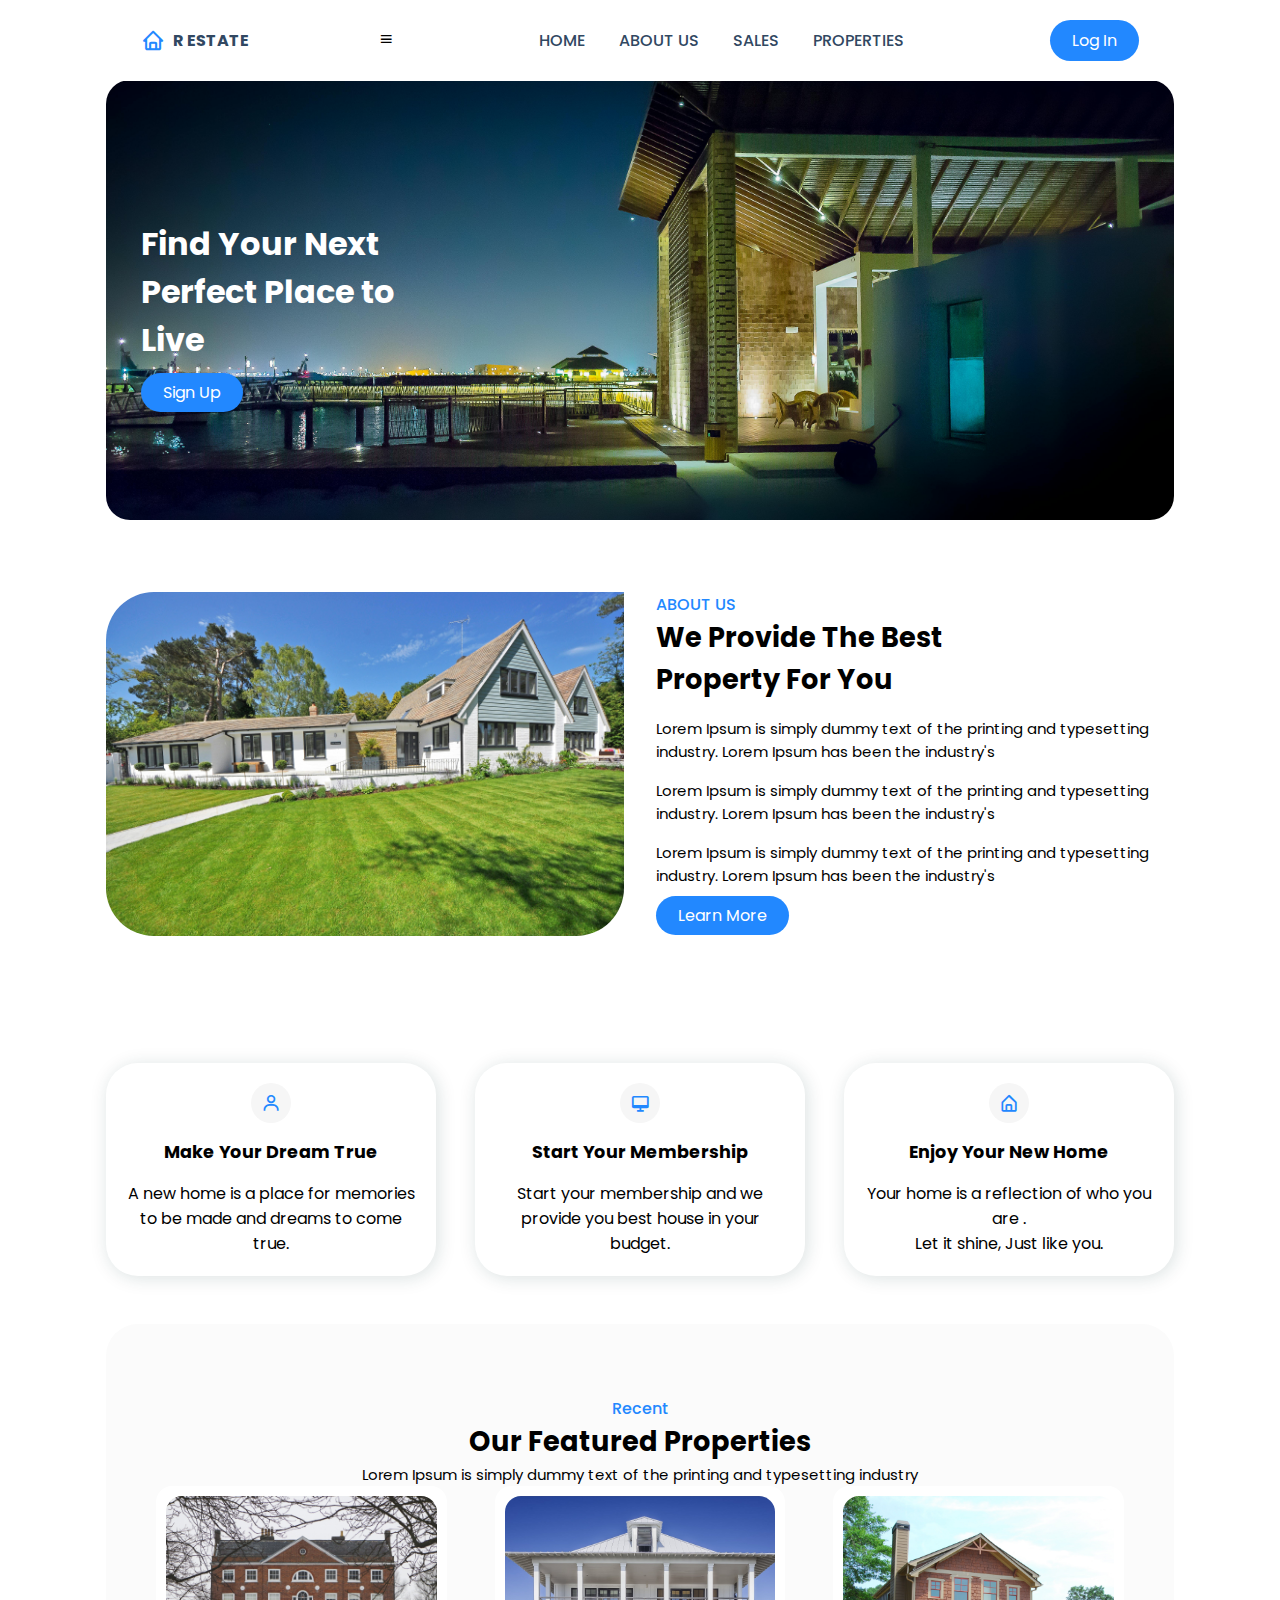
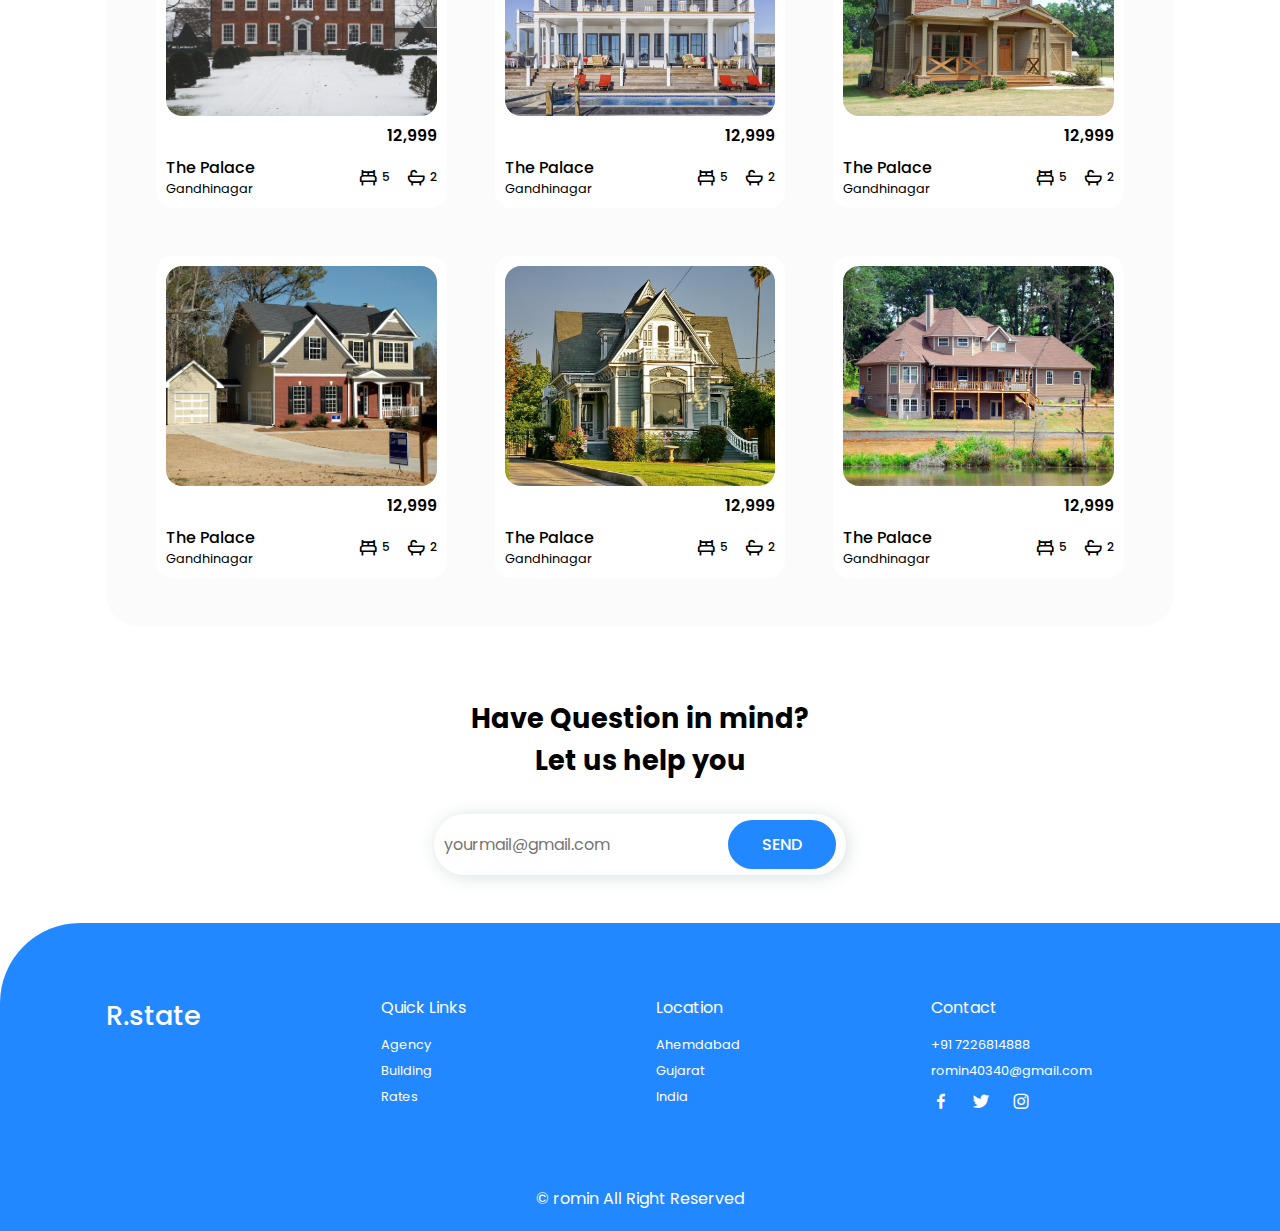
<file: index.html>
<!DOCTYPE html>
<html lang="en">
<head>
    <meta charset="UTF-8">
    <meta name="viewport" content="width=device-width, initial-scale=1.0">
<!-- Link To CSS -->
    <link rel="stylesheet" href="stylesheet/style.css">
<!--    Box Icons -->
    <link rel="stylesheet"
    href="https://cdn.jsdelivr.net/npm/boxicons@latest/css/boxicons.min.css">

    <title>Real Estate Responsive Website</title>
</head>
<body>
    <!-- Navbar -->
    <header>
        <div class="nav container">
        <!-- logo -->
        <a href="index.html" class="logo"><i class='bx bx-home'></i>R Estate</a>
        <!--  Menu Icon -->
        <input type="checkbox" name="" id="menu">
        <label for="menu"><i class="bx bx-menu" id="menu-icon"></i></label>
        <!-- Nav list -->
        <ul class="navbar">
            <li><a href="#home">Home</a></li>
            <li><a href="#home">About Us</a></li>
            <li><a href="#home">Sales</a></li>
            <li><a href="#home">Properties</a></li>
        </ul>
        <!-- Log In Button -->
        <a href="login.html" class="btn">Log In</a>
        </div>
    </header>
    <!-- Home -->
    <section class="home container" id="home">
        <div class="home-text">
            <h1>Find Your Next <br>Perfect Place to <br>Live</h1>
            <a href="sign-up.html" class="btn">Sign Up</a>
        </div>
    </section>
    <!-- About -->
<section class="about container" id="about">
    <div class="about-img">
        <img src="img/About-us.jpeg" alt="">
    </div>
    <div class="about-text">
        <span>About Us</span>
        <h2>We Provide The Best <br>Property For You</h2>
        <p>Lorem Ipsum is simply dummy text of the printing and typesetting industry. Lorem Ipsum has been the industry's</p>
        <p>Lorem Ipsum is simply dummy text of the printing and typesetting industry. Lorem Ipsum has been the industry's</p>
        <p>Lorem Ipsum is simply dummy text of the printing and typesetting industry. Lorem Ipsum has been the industry's</p>
        <a href="#" class="btn">Learn More</a>
    </div>
</section>
<!-- Sales -->
<section class="sales container" id="sales">
    <!-- Box- 1-->
    <div class="box">
        <i class="bx bx-user"></i>
        <h3>Make Your Dream True</h3>
        <p>A new home is a place for memories to be made and dreams to come true.</p>
        <!-- <p>Don't dream about owning home. Lets make it happen!</p> -->
    </div>
    <!-- Box- 2-->
    <div class="box">
        <i class="bx bx-desktop"></i>
        <h3>Start Your Membership</h3>
        <p>Start your membership and we provide you best house in your budget.</p>
    </div>
    <!-- Box- 3-->
    <div class="box">
        <i class="bx bx-home-alt"></i>
        <h3>Enjoy Your New Home</h3>
        <p>Your home is a reflection of who you are . <br>Let it shine, Just like you.</p>
    </div>
</section>
<!-- properties -->
<section class="properties container" id="properties">
    <div class="heading">
        <span>Recent</span>
        <h2>Our Featured Properties</h2>
        <p>Lorem Ipsum is simply dummy text of the printing and typesetting industry</p>
    </div>
    <div class="properties-container container">
        <!-- Box-1 -->
        <div class="box">
            <img src="img/p1.jpeg" alt="">
            <h3>12,999</h3>
            <div class="content">
                <div class="text">
                    <h3>The Palace</h3>
                    <p>Gandhinagar</p>
                </div>
                <div class="icon">
                    <i class='bx bx-bed'><span>5</span></i>
                    <i class='bx bx-bath'><span>2</span></i>
                </div>
            </div>
        </div>
        <!-- Box-2 -->
        <div class="box">
            <img src="img/p2.jpeg" alt="">
            <h3>12,999</h3>
            <div class="content">
                <div class="text">
                    <h3>The Palace</h3>
                    <p>Gandhinagar</p>
                </div>
                <div class="icon">
                    <i class='bx bx-bed'><span>5</span></i>
                    <i class='bx bx-bath'><span>2</span></i>
                </div>
            </div>
        </div>
        <!-- Box-3 -->
        <div class="box">
            <img src="img/p3.jpeg" alt="">
            <h3>12,999</h3>
            <div class="content">
                <div class="text">
                    <h3>The Palace</h3>
                    <p>Gandhinagar</p>
                </div>
                <div class="icon">
                    <i class='bx bx-bed'><span>5</span></i>
                    <i class='bx bx-bath'><span>2</span></i>
                </div>
            </div>
        </div>
        <!-- Box-4 -->
        <div class="box">
            <img src="img/p4.jpeg" alt="">
            <h3>12,999</h3>
            <div class="content">
                <div class="text">
                    <h3>The Palace</h3>
                    <p>Gandhinagar</p>
                </div>
                <div class="icon">
                    <i class='bx bx-bed'><span>5</span></i>
                    <i class='bx bx-bath'><span>2</span></i>
                </div>
            </div>
        </div>
        <!-- Box-5 -->
        <div class="box">
            <img src="img/p5.jpeg" alt="">
            <h3>12,999</h3>
            <div class="content">
                <div class="text">
                    <h3>The Palace</h3>
                    <p>Gandhinagar</p>
                </div>
                <div class="icon">
                    <i class='bx bx-bed'><span>5</span></i>
                    <i class='bx bx-bath'><span>2</span></i>
                </div>
            </div>
        </div>
        <!-- Box-6 -->
        <div class="box">
            <img src="img/p6.jpeg" alt="">
            <h3>12,999</h3>
            <div class="content">
                <div class="text">
                    <h3>The Palace</h3>
                    <p>Gandhinagar</p>
                </div>
                <div class="icon">
                    <i class='bx bx-bed'><span>5</span></i>
                    <i class='bx bx-bath'><span>2</span></i>
                </div>
            </div>
        </div>
    </div>
</section>
<!-- NewsLetter -->
<section class="newsletter container">
    <h2>Have Question in mind?<br>Let us help you</h2>
    <form action="">
        <input type="email" name="" id="email-box" placeholder="yourmail@gmail.com" required>
        <input type="submit" value="send" class="btn">
    </form>
</section>
<!-- Footer -->
<section class="footer">
    <div class="footer-container container">
        <h2>R.state</h2>
        <div class="footer-box">
            <h3>Quick Links</h3>
            <a href="#">Agency</a>
            <a href="#">Building</a>
            <a href="#">Rates</a>
        </div>
        <div class="footer-box">
            <h3>Location</h3>
            <a href="#">Ahemdabad</a>
            <a href="#">Gujarat</a>
            <a href="#">India</a>
        </div>
        <div class="footer-box">
            <h3>Contact</h3>
            <a href="#">+91 7226814888</a>
            <a href="#">romin40340@gmail.com</a>
            <div class="social">
                <a href="#"><i class='bx bxl-facebook'></i></a>
                <a href="#"><i class='bx bxl-twitter'></i></a>
                <a href="#"><i class='bx bxl-instagram'></i></a>
            </div>
        </div>
    </div>
</section>
<!-- Copyright -->
<div class="copyright">
    <p>&#169; romin All Right Reserved</p>
</div>

</body>
</html>
</file>
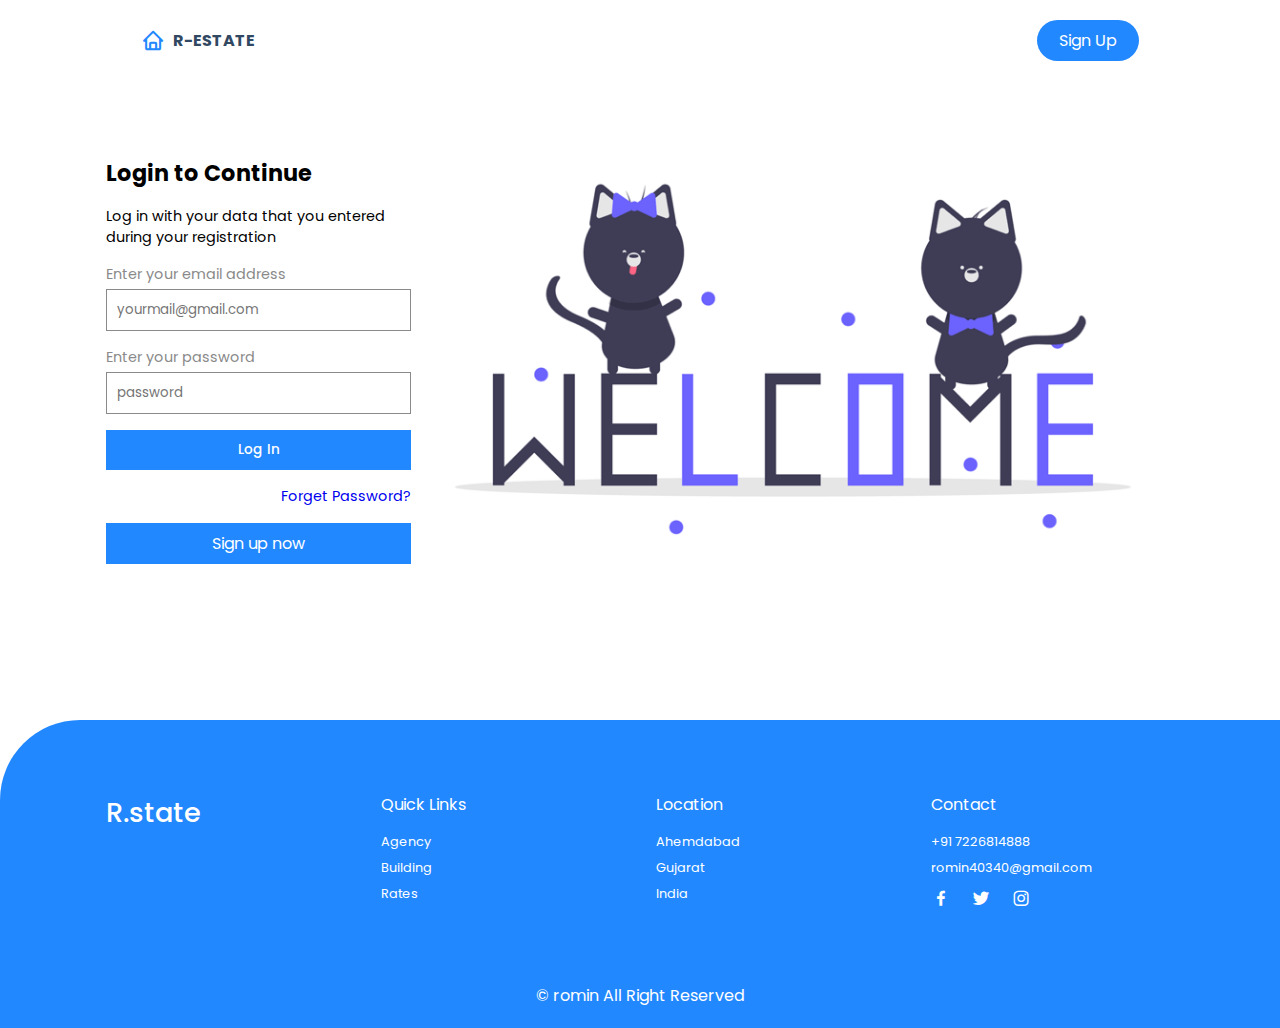
<file: login.html>
<!DOCTYPE html>
<html lang="en">
<head>
    <meta charset="UTF-8">
    <meta name="viewport" content="width=device-width, initial-scale=1.0">
<!-- Link To CSS -->
    <link rel="stylesheet" href="stylesheet/style.css">
<!--    Box Icons -->
    <link rel="stylesheet"
    href="https://cdn.jsdelivr.net/npm/boxicons@latest/css/boxicons.min.css">
    <title>Log In</title>
</head>

<body>
    <!-- Navbar -->
    <header>
        <div class="nav container">
            <!-- Logo -->
            <a href="index.html" class="logo"><i class="bx bx-home"></i>R-Estate</a>
            <!-- Log In Button -->
            <a href="sign-up.html" class="btn">Sign Up</a>
        </div>
    </header>
    <!-- Log In -->
    <div class="login container">
        <div class="login-container">
            <h2>Login to Continue</h2>
            <p>Log in with your data that you entered <br>during your registration</p>
            <!-- Login Form -->
            <form action="">
                <span>Enter your email address</span>
                <input type="email" name="" id="" placeholder="yourmail@gmail.com" required>
                <span>Enter your password</span>
                <input type="password" name="" id="" placeholder="password" required>
                <input type="submit" value="Log In" class="buttom">
                <a href="#">Forget Password?</a>
            </form>
            <a href="sign-up.html" class="btn">Sign up now</a>
        </div>
        <!-- Log In Image -->
        <div class="login-image">
            <img src="img/cat-welcome.jpeg" alt="">
        </div>
    </div>

    <!-- Footer -->
    <section class="footer">
        <div class="footer-container container">
            <h2>R.state</h2>
            <div class="footer-box">
                <h3>Quick Links</h3>
                <a href="#">Agency</a>
                <a href="#">Building</a>
                <a href="#">Rates</a>
            </div>
            <div class="footer-box">
                <h3>Location</h3>
                <a href="#">Ahemdabad</a>
                <a href="#">Gujarat</a>
                <a href="#">India</a>
            </div>
            <div class="footer-box">
                <h3>Contact</h3>
                <a href="#">+91 7226814888</a>
                <a href="#">romin40340@gmail.com</a>
                <div class="social">
                    <a href="#"><i class='bx bxl-facebook'></i></a>
                    <a href="#"><i class='bx bxl-twitter'></i></a>
                    <a href="#"><i class='bx bxl-instagram'></i></a>
                </div>
            </div>
        </div>
    </section>
    <!-- Copyright -->
    <div class="copyright">
        <p>&#169; romin All Right Reserved</p>
    </div>

</body>
</html>
</file>
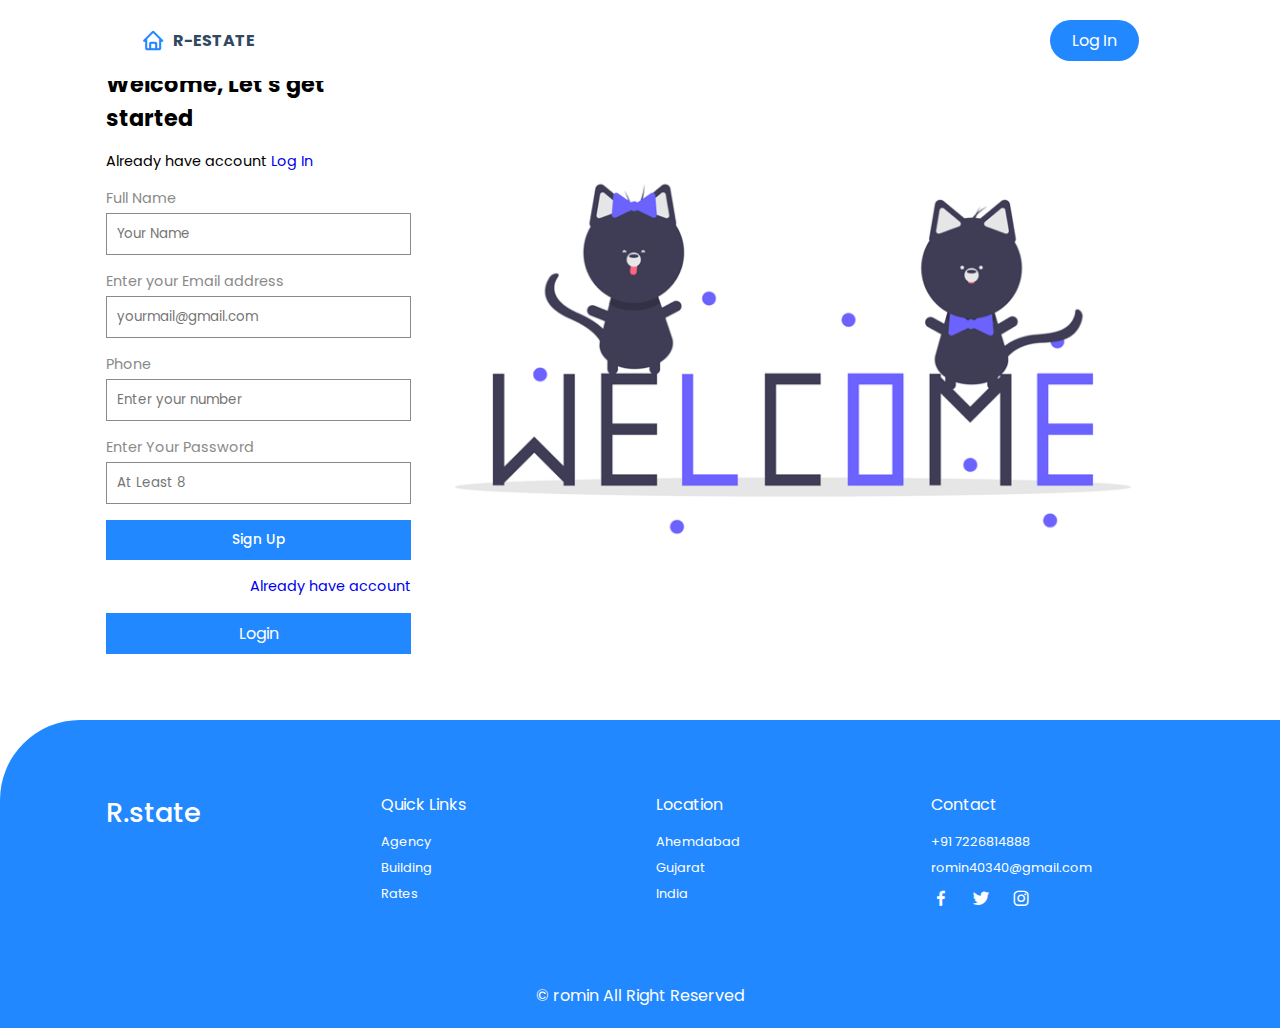
<file: sign-up.html>
<!DOCTYPE html>
<html lang="en">
<head>
    <meta charset="UTF-8">
    <meta name="viewport" content="width=device-width, initial-scale=1.0">
    <!-- Link To CSS -->
    <link rel="stylesheet" href="stylesheet/style.css">
    <!--    Box Icons -->
    <link rel="stylesheet" href="https://cdn.jsdelivr.net/npm/boxicons@latest/css/boxicons.min.css">
    <title>Sign Up</title>
</head>

<body>
    <!-- Navbar -->
    <header>
        <div class="nav container">
            <!-- Logo -->
            <a href="index.html" class="logo"><i class="bx bx-home"></i>R-estate</a>
            <!-- Log In Button -->
            <a href="login.html" class="btn">Log In</a>
        </div>
    </header>
    <!-- Sign Up -->
    <div class="login container">
        <div class="login-container">
            <h2>Welcome, Let's get started</h2>
            <p>Already have account <a href="login.html">Log In</a></p>
            <!-- Login Form -->
            <form action="">
                <span>Full Name</span>
                <input type="text" name="" id="" placeholder="Your Name">
                <span>Enter your Email address</span>
                <input type="email" name="" id="" placeholder="yourmail@gmail.com" required>
                <span>Phone</span>
                <input type="tel" name="" id="" placeholder="Enter your number" required>
                <span>Enter Your Password</span>
                <input type="password" name="" id="" placeholder="At Least 8" required>
                <input type="submit" value="Sign Up" class="buttom">
                <a href="login.html">Already have account</a>
            </form>
            <a href="login.html" class="btn">Login</a>
        </div>
        <!-- Log In Image -->
        <div class="login-image">
            <img src="img/login.png" alt="">
        </div>
    </div>
    <!-- Footer -->
    <section class="footer">
        <div class="footer-container container">
            <h2>R.state</h2>
            <div class="footer-box">
                <h3>Quick Links</h3>
                <a href="#">Agency</a>
                <a href="#">Building</a>
                <a href="#">Rates</a>
            </div>
            <div class="footer-box">
                <h3>Location</h3>
                <a href="#">Ahemdabad</a>
                <a href="#">Gujarat</a>
                <a href="#">India</a>
            </div>
            <div class="footer-box">
                <h3>Contact</h3>
                <a href="#">+91 7226814888</a>
                <a href="#">romin40340@gmail.com</a>
                <div class="social">
                    <a href="#"><i class='bx bxl-facebook'></i></a>
                    <a href="#"><i class='bx bxl-twitter'></i></a>
                    <a href="#"><i class='bx bxl-instagram'></i></a>
                </div>
            </div>
        </div>
    </section>
    <!-- Copyright -->
    <div class="copyright">
        <p>&#169; romin All Right Reserved</p>
    </div>
</body>
</html>
</file>
<file: stylesheet/style.css>
/*   Google Fonts.  */
  @import url('https://fonts.googleapis.com/css2?family=Poppins:wght@400;500;600;700&display=swap');
*{
    margin: 0;
    padding: 0;
    box-sizing: border-box;
    font-family: 'Poppins', sans-serif;
    scroll-behavior: smooth;
    scroll-padding-top: 3rem;
    list-style-type: none;
    text-decoration: none;
}
/* Variables */
:root{
    --main-color: #2288ff;
    --second-color: #192f6a;
    --text-color: #314862;
    --bg-color: #fff;
/*  Box Shadow */
    --box-shadow: 2px 2px 18px rgb(14 52 54 / 15%);
}
img{
    width: 100%;
}
body{
    color: var(--text-color¡);
}
section{
    padding:4.5rem 0 3rem;
}
.container{
    max-width: 1068px;
    margin-left: auto;
    margin-right: auto;
}
header{
    display: block;
    width: 100%;
    background-color: var(--bg-color);
    position: fixed;
    top: 0;
    left: 0;
    z-index: 100;
}
.nav{
    display: flex;
    align-items: center;
    justify-content: space-between;
    padding: 20px 35px;
}
.logo{
    display: flex;
    align-items: center;
    column-gap: 0.5rem;
    font-size: 1rem;
    font-weight: 700;
    color: var(--text-color);
    text-transform: uppercase;
}
.logo .bx{
    font-size: 24px;
    color: var(--main-color);
}
.navbar{
    display: flex;
}
.navbar a{
    padding: 8px 17px;
    color: var(--text-color);
    font-size: 1rem;
    text-transform: uppercase;
    font-weight: 500;
}
.navbar a:hover{
    color: var(--main-color);
}
#menu {
    display: none;
}
.btn{
    padding: 8px 22px;
    background-color: var(--main-color);
    color: var(--bg-color);
    border-radius: 5rem;
}
.btn:hover{
    background: #3492fd;
}
.home{
    margin-top: 5rem;
    background: url(../img/home.jpeg);
    background-repeat: no-repeat;
    background-size: cover;
    background-position: center;
    height: 440px;
    border-radius: 1.5rem;
    display: flex;
    align-items: center;
}
.home-text{
    padding-left: 35px;
}
.home-text h1{
    color: var(--bg-color);
    font-size: 2rem;
    margin-bottom: 1rem;
}
.about {
    display: grid;
    grid-template-columns: repeat(auto-fit, minmax(18rem, auto));
    gap: 2rem;
}
.about-img img{
    border-radius: 3rem 0 3rem 3rem;
}
.about-text span {
    font-size: 1rem;
    text-transform: uppercase;
    font-weight: 500;
    color: var(--main-color);
}
.about-text h2{
    font-size: 1.7rem;
}
.about-text p {
    font-size: 0.938rem;
    margin: 1rem 0 1rem;
}
.sales {
    display: grid;
    grid-template-columns: repeat(auto-fit, minmax(240px, auto));
    gap: 2.4rem;
}
.sales .box{
    padding: 20px;
    background: var(--bg-color);
    box-shadow: var(--box-shadow);
    text-align: center;
    border-radius: 2rem;
}
.sales .box:hover{
    background-color: var(--main-color);
    color: var(--bg-color);
    transition: 0.4s all linear;
}
.sales .box .bx{
    padding: 10px;
    border-radius: 50%;
    background: #f6f6f6;
    color: var(--main-color);
    font-size: 20px;
}
.sales .box h3{
    font-size: 1.1rem;
    margin: 1rem 0 ;
}
/* Properties */
.heading{
    text-align: center;
}
.heading span{
    font-weight: 500;
    color: var(--main-color);
}
.heading h2{
    font-size: 1.7rem;
}
.heading p{
    font-size: 0.938rem;
}
.properties {
    background: #fbfbfb; 
    border-radius: 2rem;
}
.properties-container {
    display: grid;
    grid-template-columns: repeat(auto-fit, minmax(240px, auto));
    gap: 3rem;
    padding: 0 50px;
} 
.properties-container .box{
    background-color: var(--bg-color);
    padding: 10px;
    border-radius: 1rem;
}
.properties-container .box:hover{
    transform: translateY(-10px);
    transition: 0.5s;
}
.properties-container .box img{
    border-radius: 1rem;
    height: 220px;
    object-fit: cover;
    object-position: center;
}
.properties-container .box h3{
    font-size: 1rem;
    font-weight: 600;
    float: right;
}
.properties-container .box .content{
    display: flex;
    justify-content: space-between;
    margin-top: 2rem;
}
.properties-container .box .content .text h3{
    font-weight: 500;
}
.properties-container .box .content .text p{
    font-size: 0.8rem;
}
.properties-container .box .content .icon{
    display: flex;
    align-items: center;
    column-gap: 1rem;
}
.properties-container .box .content .icon .bx{
    display: flex;
    align-items: center;
    font-size: 20px;
}
.properties-container .box .content .icon span{
    font-size: 12px;
    font-weight: 500;
    margin-left: 4px;
}
.newsletter{
    display: flex;
    flex-direction: column;
    align-items: center;
    row-gap: 2rem;
    justify-content: center;
    text-align: center;
}
.newsletter h2{
    font-size: 1.7rem;
}
.newsletter form{
    background: var(--bg-color);
    box-shadow: var(--box-shadow);
    padding: 6px 10px;
    border-radius: 5rem;
}
.newsletter form input{
    border: none;
    outline: none;
    font-size: 1rem;
}
.newsletter #email-box{
    width: 280px;
}
.newsletter .btn{
    padding: 12px 34px;
    font-weight: 500;
    text-transform: uppercase;
}
/* footer */
.footer{
    background: var(--main-color);
    color: var(--bg-color);
    border-radius: 5rem 0 0 0;
}
.footer-container{
    display: grid;
    grid-template-columns: repeat(auto-fit,minmax(240px, auto));
    gap: 2rem;
}
.footer-container h2{
    font-size: 1.7rem;
    font-weight: 500;
}
.footer-box{
    display: flex;
    flex-direction: column;
}
.footer-box h3{
    margin-bottom: 1rem;
    font-size: 1rem;
    font-weight: 400;
}
.footer-box a{
    font-size: 0.8rem;
    color: var(--bg-color);
    font-weight: 400;
    margin-bottom: 0.5rem;
}
.footer-box a:hover{
    color: var(--text-color);
}
.social a{
    font-size: 20px;
    margin-right: 1rem;
}
.social a:hover{
    color: var(--second-color);
}
.copyright{
    padding: 20px;
    text-align: center;
    color: var(--bg-color);
    background: var(--main-color);
}

/* Log In */
.login{
    display: grid;
    grid-template-columns: 0.4fr 1fr;
    align-items: center;
    min-height: 80vh;
}
.login-container{
    display: flex;
    flex-direction: column;
    row-gap: 1rem;
}
.login-container h2{
    font-size: 1.4rem;
}
.login-container p{
    font-size: 0.9rem;
}
.login-container form{
    display: flex;
    flex-direction: column;
}
.login-container form span{
    font-size: 0.9rem;
    color: #8a8a8a;
    margin-bottom: 4px;
}
.login-container form input{
    border: 1px solid #8a8a8a;
    outline: none;
    padding: 10px;
    margin-bottom: 1rem;
    background: var(--bg-color);
}
.login-container form .buttom{
    outline: none;
    border: none;
    background: var(--main-color);
    color: var(--bg-color);
    font-size: 0.85rem;
    font-weight: 500;
}
.login-container form .buttom:hover{
    background: #3492fd;
}
.login-container form a{
    font-size: 0.9rem;
    text-align: right;
}
.login-container .btn{
    border-radius: 0;
    text-align: center;
}

/* -------- Responsive -------- */
@media (max-width: 1080px){
    .container{
        margin-left: 1rem;
        margin-right: 1rem;
    }
}
@media (max-width: 880px){
    section{
        padding: 4rem 0 3rem;
    }
    .properties-container{
        grid-template-columns: repeat(auto-fit, minmax(200px, auto));
        gap: 1rem;
        padding: 0 10px;
    }
    .footer-container{
        grid-template-columns: repeat(auto-fit, minmax(200px, auto));
        gap: 1rem;
    }
    .login{
        grid-template-columns: 0.6fr 1fr;
    }
}
@media (max-width: 768px){
    .nav{
        padding: 10px 0;
    }
    #menu-icon{
        display: initial;
    }
    .navbar{
        position: absolute;
        top: 100%;
        left: 0;
        right: 0;
        display: flex;
        flex-direction: column;
        background: var(--second-color);
        text-align: center;
        clip-path: circle(0% at 100% 1%);
        transition: 0.6s;
    }
    .navbar a{
        display: block;
        margin: 1rem;
        padding: 20px;
        color: var(--bg-color);
    }
    .navbar :hover{
        background: var(--main-color);
        color: var(--bg-color);
        transition: 0.2s;
    }
    #menu:checked ~ .navbar{
        clip-path: circle(144% at 100% 1%);
    }
    .about-text span{
        font-size: 0.9rem;
    }
    .about-text h2,
    .heading h2,
    .newsletter h2{
        font-size: 1.4rem;
    }
}
@media (max-width: 638px) {
    .about-text{
        text-align: center;
    }    
    .about-img{
        order: 2;
    }
    .login{
        grid-template-columns: 0.8fr 1fr;
    }
    .login {
        margin-top: 3rem;
    }
}
@media (max-width: 572px) {
    .login-image{
        display: none;
    }

    .newsletter #email-box{
        width: 200px;
    }

    .newsletter .btn{
        font-size: 14px;
        padding: 10px 24px;
    }
}
</file>
